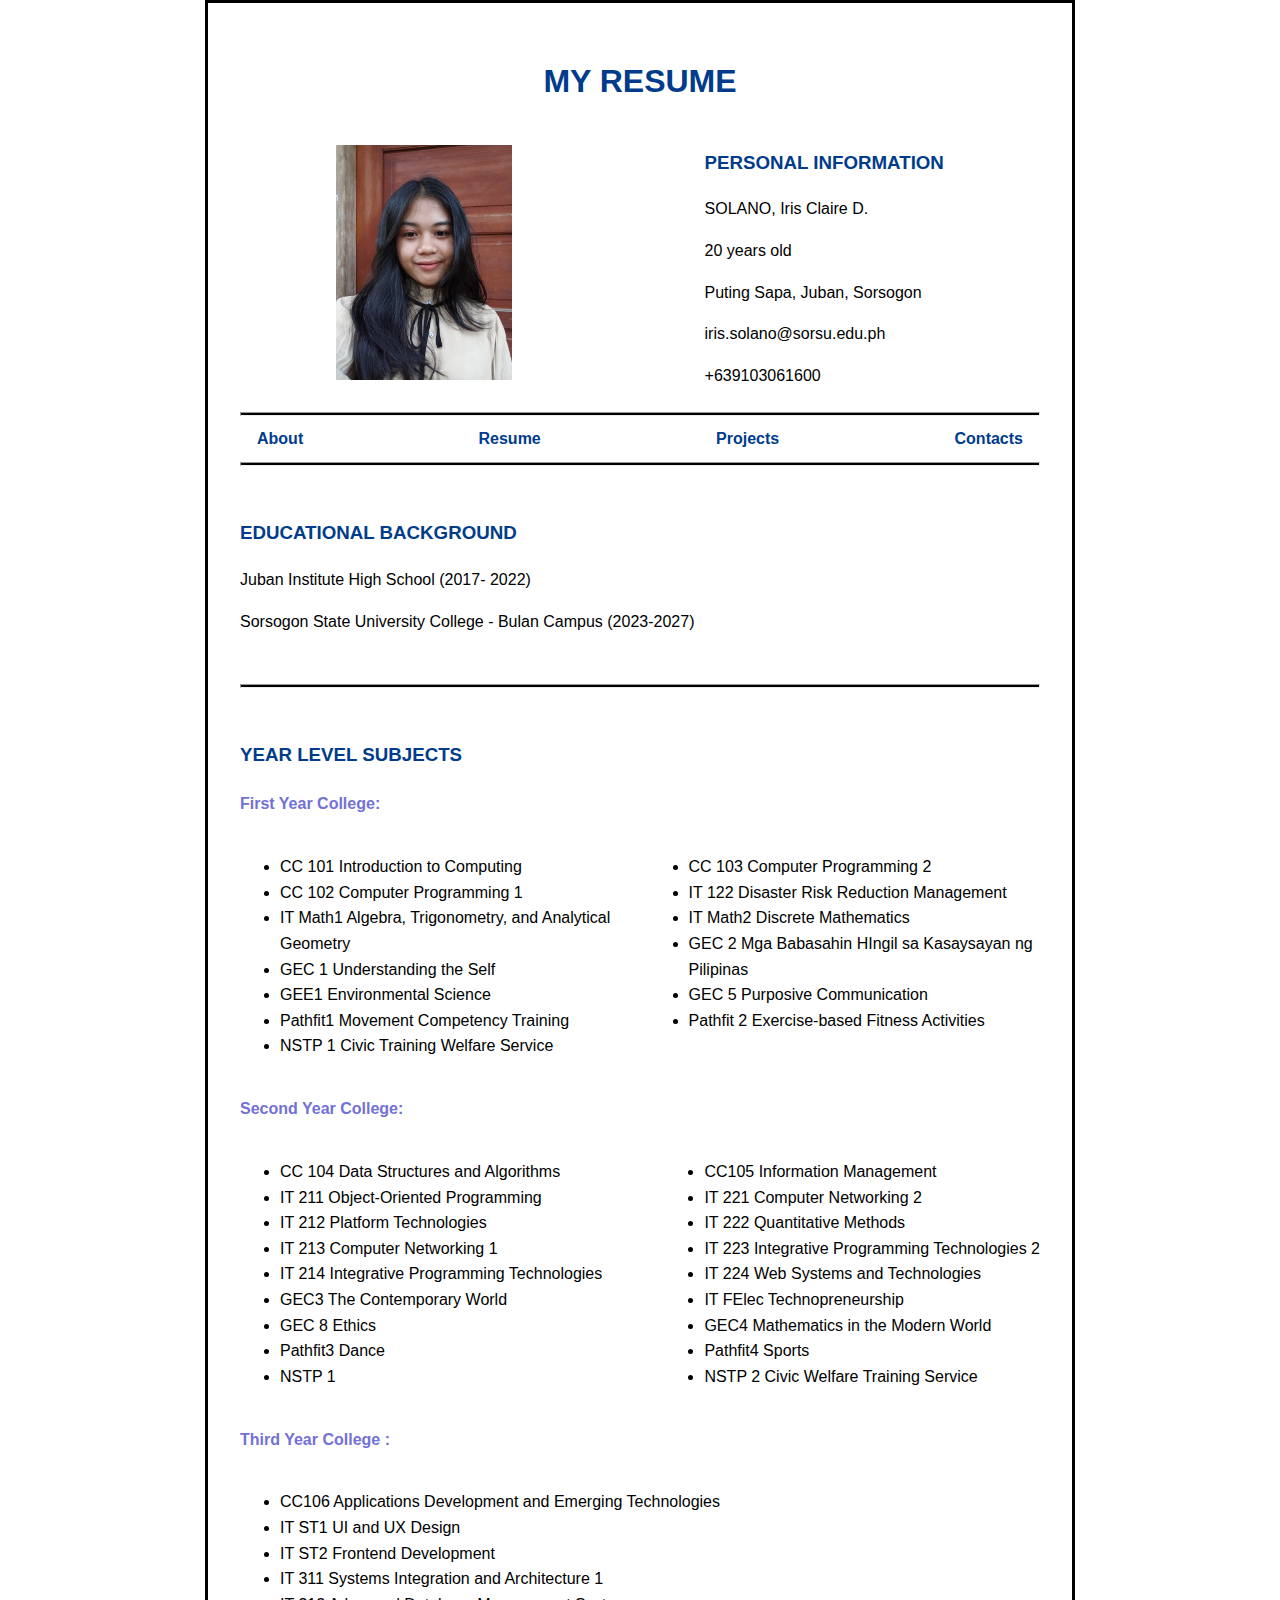
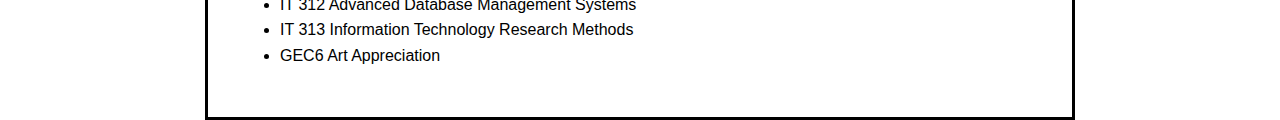
<file: index.html>
<!DOCTYPE html>
<html lang="en">
<head>
    <meta charset="UTF-8">
    <meta name="viewport" content="width=device-width, initial-scale=1.0">
    <title> MY RESUME </title>
    <link rel="stylesheet" type="text/css" href="styles.css">
</head>
<body class="about">
    <div id="header_container">
        <h1 id="header"> MY RESUME</h1>
    </div>
    <div id="info_div">
        <div> 
            <img src="resources/profile_pic.jpg" alt="profile picture" id="image"> <br>
        </div>
        <div>
            <h3 id="sub_title"> PERSONAL INFORMATION</h3>
            <p> SOLANO, Iris Claire D.</p>
            <p> 20 years old</p> 
            <p> Puting Sapa, Juban, Sorsogon </p> 
            <p>iris.solano@sorsu.edu.ph</p> 
            <p>+639103061600</p>
        </div>
    </div>

 
    <hr>
    <div class="n" >
        <nav class="nav">
            <div class="nav__item"><a href="about.html" class="nav__link">About </a></div>
            <div class="nav__item"><a href="index.html" class="nav__link">Resume</a></div>
            <div class="nav__item"><a href="projects.html"  class="nav__link">Projects</a></div>
            <div class="nav__item"><a href="contact.html"  class="nav__link">Contacts</a></div>
        </nav>
    </div>
    <hr>
    <br>
    <div>
        <h3 id="sub_title">EDUCATIONAL BACKGROUND </h4> 
        <p> Juban Institute High School (2017- 2022)</p>
        <p> Sorsogon State University College - Bulan Campus (2023-2027)</p>
    </div> 
    <br>
    <hr>
    <br>

    
        <h3 id="sub_title"> YEAR LEVEL SUBJECTS</h3>
        
            <h4 id="sub_title1"> First Year College:</h4>
                <div id="course_div">
                    <div id="course">
                        <ul>
                            <li> CC 101 Introduction to Computing</li>
                            <li> CC 102 Computer Programming 1</li>
                            <li> IT Math1 Algebra, Trigonometry, and Analytical Geometry </li>
                            <li> GEC 1 Understanding the Self</li>
                            <li> GEE1 Environmental Science</li>
                            <li>Pathfit1 Movement Competency Training </li>
                            <li>NSTP 1 Civic Training Welfare Service</li>
                        </ul>
                    </div>
                    <div id="course">
                        <ul>
                            <li> CC 103 Computer Programming 2</li>
                            <li> IT 122 Disaster Risk Reduction Management</li>
                            <li>IT Math2 Discrete Mathematics</li>
                            <li> GEC 2 Mga Babasahin HIngil sa Kasaysayan ng Pilipinas</li>
                            <li> GEC 5 Purposive Communication</li>
                            <li>Pathfit 2 Exercise-based Fitness Activities</li>
                      
                        </ul>
                    </div>
                </div>
       
        <h4 id="sub_title1"> Second Year College:</h4>
                <div id="course_div">
                    <div id="course">
                        <ul>
                            <li> CC 104 Data Structures and Algorithms</li>
                            <li> IT 211 Object-Oriented Programming</li>
                            <li> IT 212 Platform Technologies</li>
                            <li>IT 213 Computer Networking 1</li>
                            <li> IT 214 Integrative Programming Technologies</li>
                            <li> GEC3 The Contemporary World</li>
                            <li> GEC 8 Ethics</li>
                            <li> Pathfit3 Dance</li>
                            <li> NSTP 1</li>
                        </ul>
                    </div>
                    <div id="course">
                        <ul>
                            <li>CC105 Information Management</li>
                            <li> IT 221 Computer Networking 2</li>
                            <li> IT 222 Quantitative Methods</li>
                            <li> IT 223 Integrative Programming Technologies 2</li>
                            <li> IT 224 Web Systems and Technologies</li>
                            <li> IT FElec Technopreneurship </li>
                            <li> GEC4 Mathematics in the Modern World</li>
                            <li> Pathfit4 Sports</li>
                            <li> NSTP 2 Civic Welfare Training Service</li>
                        </ul>
                    </div>
            </div>
    
        <div>
            <h4 id="sub_title1">Third Year College :</h4>
            <div id="course_div">
                <div>
                    <ul>
                        <li> CC106 Applications Development and Emerging Technologies</li>
                        <li> IT ST1 UI and UX Design</li>
                        <li> IT ST2 Frontend Development</li>
                        <li>IT 311 Systems Integration and Architecture 1</li>
                        <li> IT 312 Advanced Database Management Systems</li>
                        <li>IT 313 Information Technology Research Methods</li>
                        <li>GEC6 Art Appreciation</li>
                    </ul>
                </div>
            </div>
        </div>
    </div>   
</body>
</html>
</file>
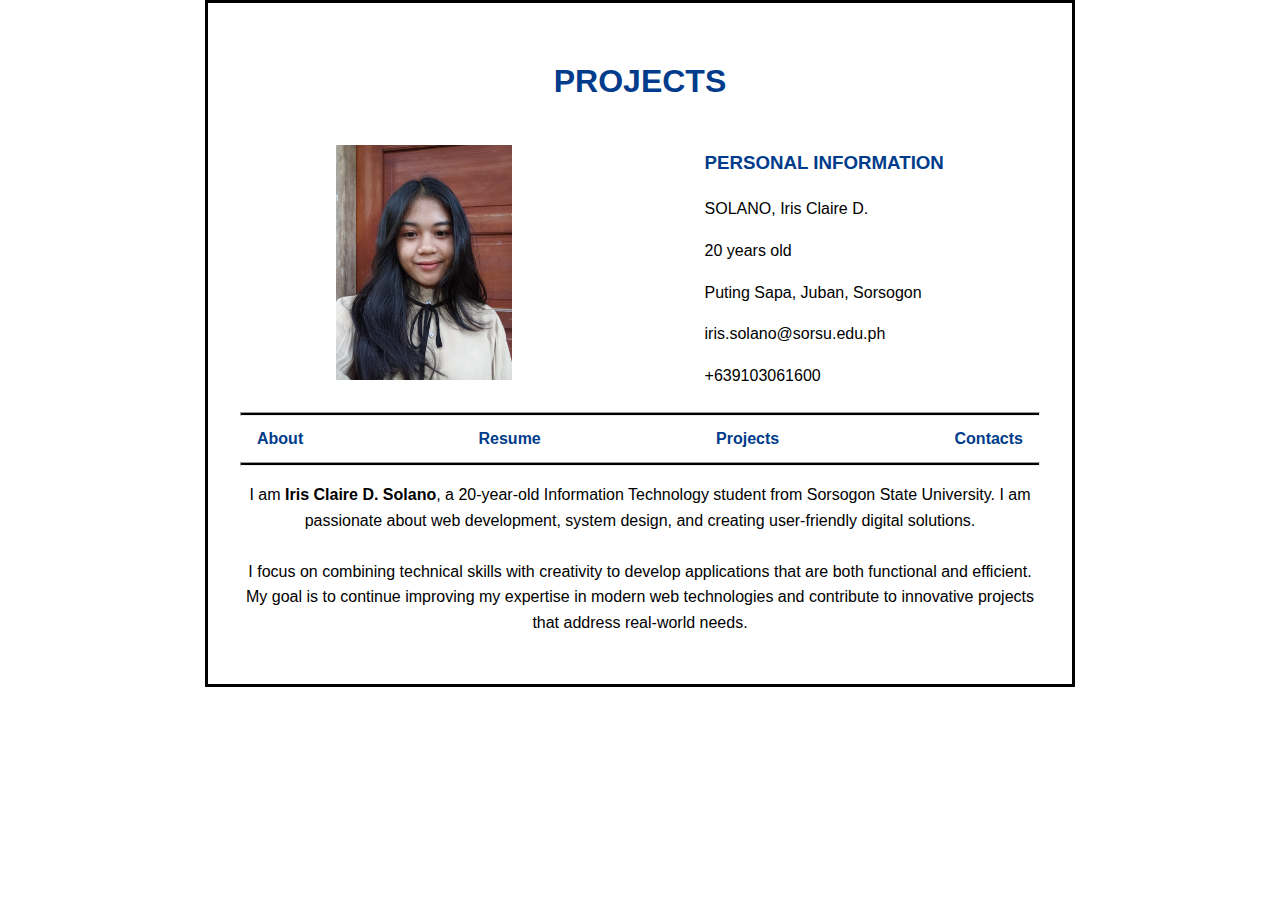
<file: about.html>
<!DOCTYPE html>
<html lang="en">
<head>
    <meta charset="UTF-8">
    <meta name="viewport" content="width=device-width, initial-scale=1.0">
    <title>Projects</title>
    <link rel="stylesheet" href="styles.css">
</head>
<body>
    <div id="header_container">
        <h1 id="header"> PROJECTS </h1>
    </div>
    
    <div id="info_div">
        <div> 
            <img src="resources/profile_pic.jpg" alt="profile picture" id="image"> <br>
        </div>
        <div>
            <h3 id="sub_title"> PERSONAL INFORMATION</h3>
            <p> SOLANO, Iris Claire D.</p>
            <p> 20 years old</p> 
            <p> Puting Sapa, Juban, Sorsogon </p> 
            <p>iris.solano@sorsu.edu.ph</p> 
            <p>+639103061600</p>
        </div>
    </div>

    <hr>
    <div class="n" >
        <nav class="nav">
            <div class="nav__item"><a href="about.html" class="nav__link">About </a></div>
            <div class="nav__item"><a href="index.html" class="nav__link">Resume</a></div>
            <div class="nav__item"><a href="projects.html"  class="nav__link">Projects</a></div>
            <div class="nav__item"><a href="contact.html"  class="nav__link">Contacts</a></div>
        </nav>
    </div>
    <hr>


     <div id="about_content">
        <p style="text-align: center;"> I am <b>Iris Claire D. Solano</b>, a  20-year-old Information Technology student from Sorsogon State University. I am passionate about web development, system design, and creating user-friendly digital solutions.<br><br>

        I focus on combining technical skills with creativity to develop applications that are both functional and efficient. My goal is to continue improving my expertise in modern web technologies and contribute to innovative projects that address real-world needs.</p>

    </div>
</body>
</html>
</file>
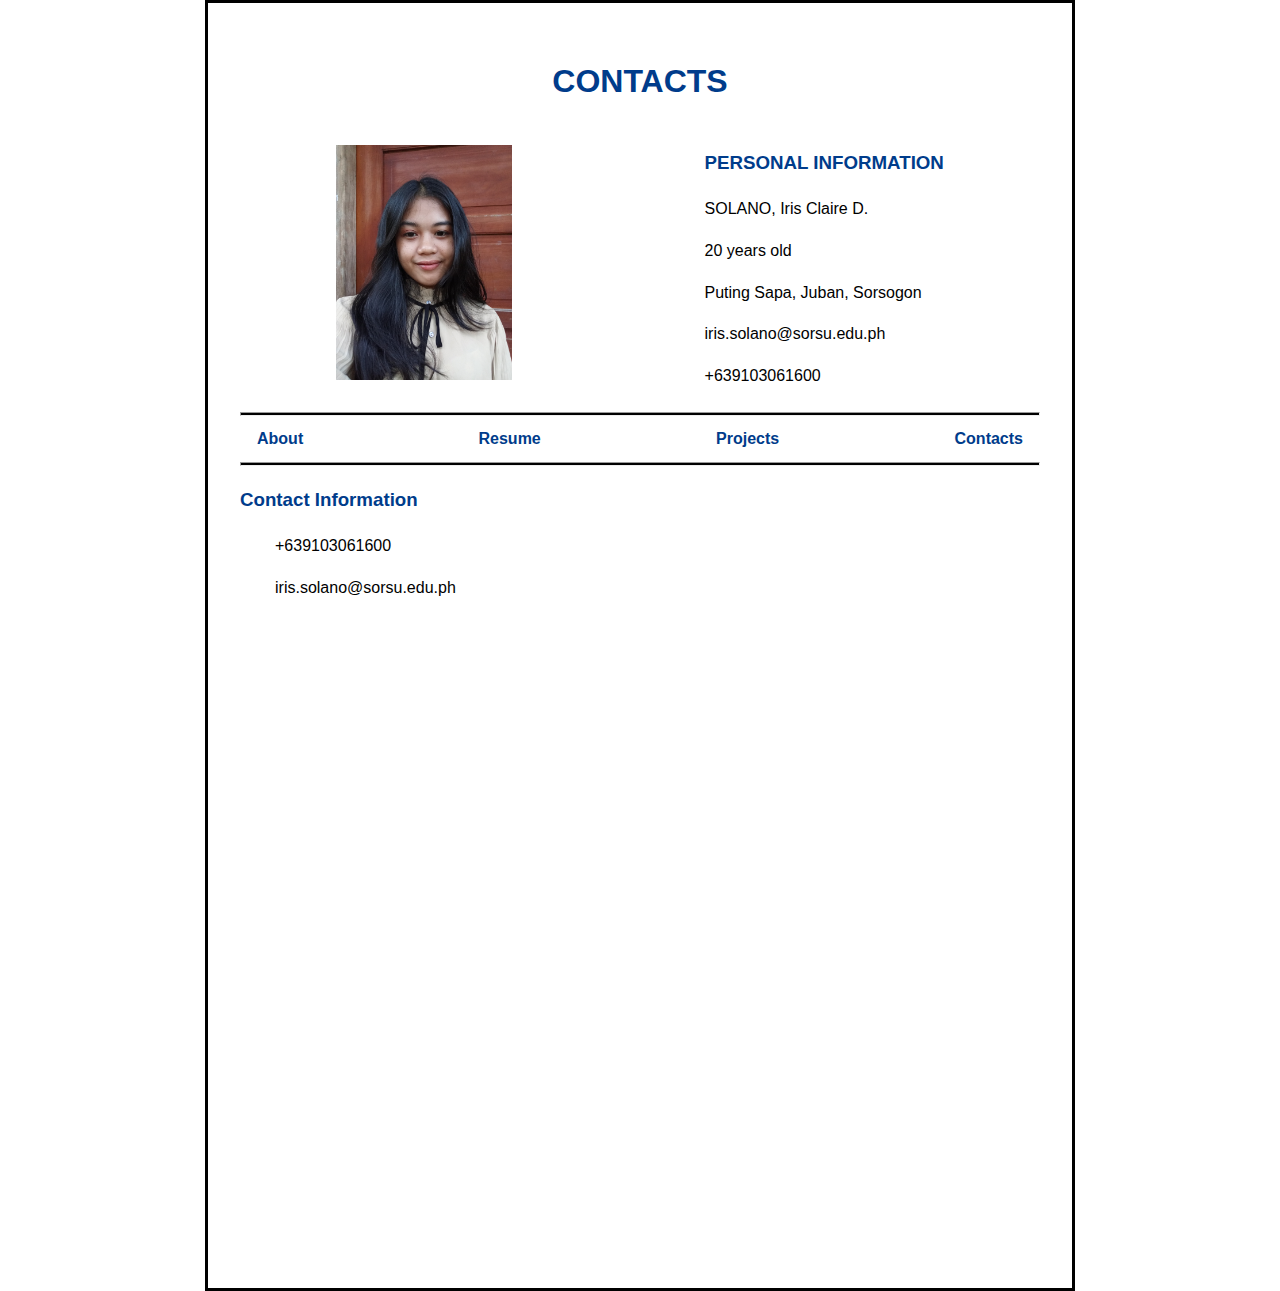
<file: contact.html>
<!DOCTYPE html>
<html lang="en">
<head>
    <meta charset="UTF-8">
    <meta name="viewport" content="width=device-width, initial-scale=1.0">
    <title>Projects</title>
    <link rel="stylesheet" href="styles.css">
</head>
<body>
    <div id="header_container">
        <h1 id="header"> CONTACTS </h1>
    </div>
    <div id="info_div">
        <div> 
            <img src="resources/profile_pic.jpg" alt="profile picture" id="image"> <br>
        </div>
        <div>
            <h3 id="sub_title"> PERSONAL INFORMATION</h3>
            <p> SOLANO, Iris Claire D.</p>
            <p> 20 years old</p> 
            <p> Puting Sapa, Juban, Sorsogon </p> 
            <p>iris.solano@sorsu.edu.ph</p> 
            <p>+639103061600</p>
        </div>
    </div>

    <hr>
    <div class="n" >
        <nav class="nav">
            <div class="nav__item"><a href="about.html" class="nav__link">About </a></div>
            <div class="nav__item"><a href="index.html" class="nav__link">Resume</a></div>
            <div class="nav__item"><a href="projects.html"  class="nav__link">Projects</a></div>
            <div class="nav__item"><a href="contact.html"  class="nav__link">Contacts</a></div>
        </nav>
    </div>
    <hr>
    <h3 id="sub_title"> Contact Information</h3>
    <p style="text-indent: 35px;">+639103061600</p>
    <p style="text-indent: 35px;">iris.solano@sorsu.edu.ph</p> 
    <br><br><br><br><br><br><br><br><br><br><br><br><br><br><br><br><br><br><br><br><br><br><br><br><br>
</body>
</html>
</file>
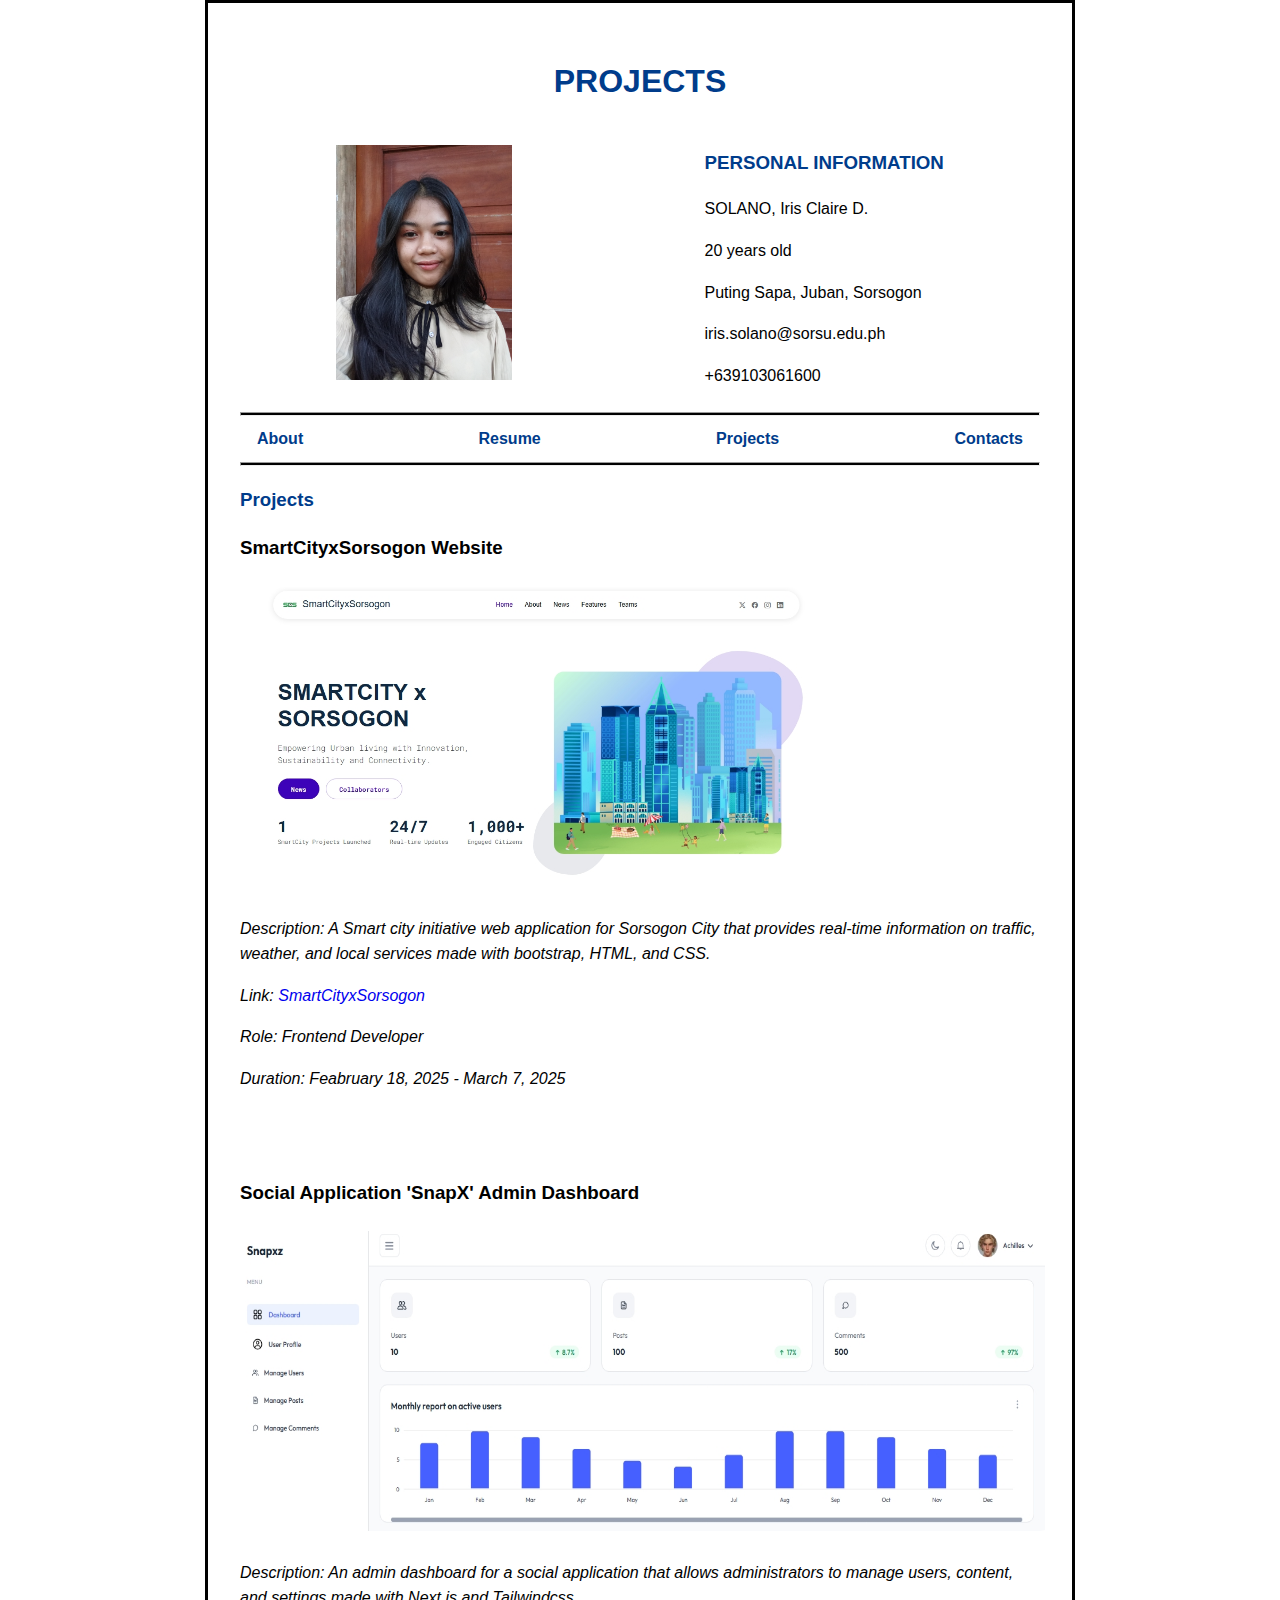
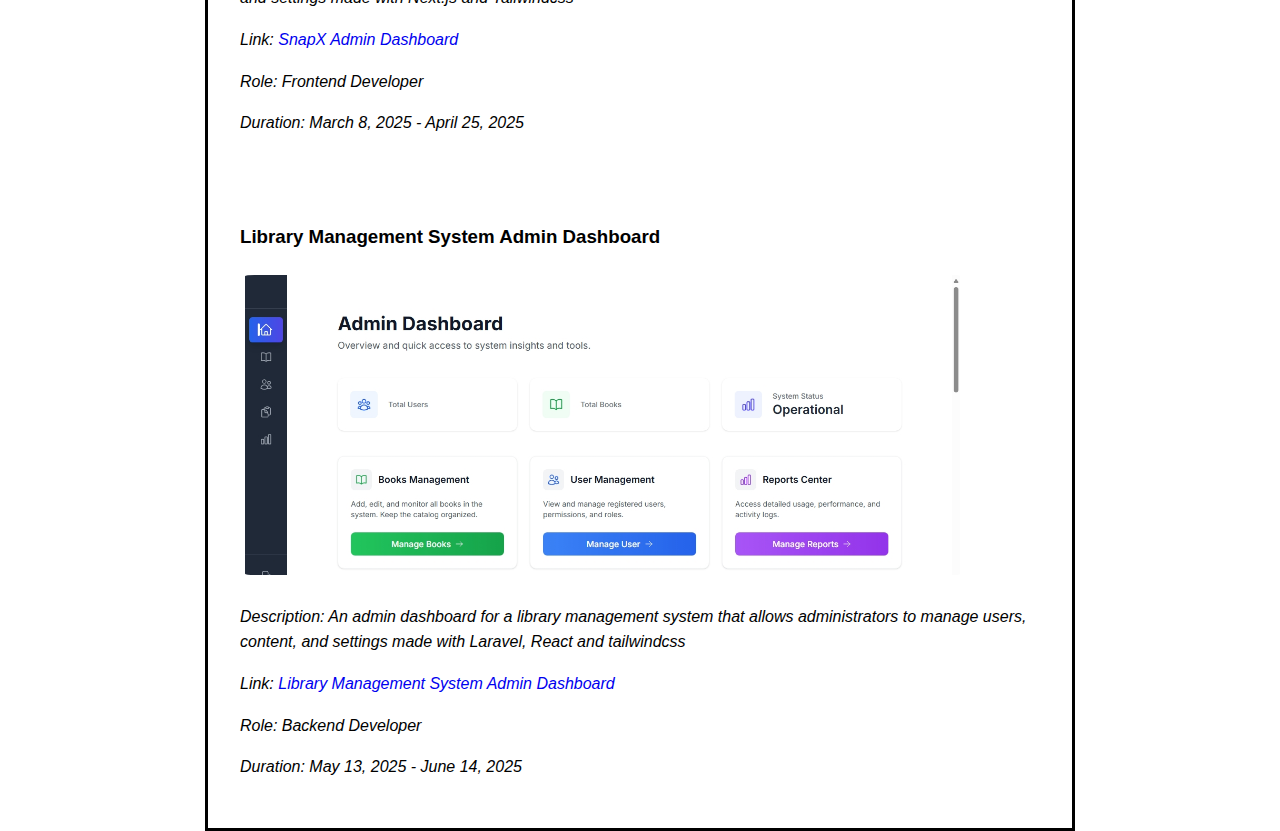
<file: projects.html>
<!DOCTYPE html>
<html lang="en">
<head>
    <meta charset="UTF-8">
    <meta name="viewport" content="width=device-width, initial-scale=1.0">
    <title>Projects</title>
    <link rel="stylesheet" href="styles.css">
</head>
<body>
    <div id="header_container">
        <h1 id="header"> PROJECTS </h1>
    </div>
    
    <div id="info_div">
        <div> 
            <img src="resources/profile_pic.jpg" alt="profile picture" id="image"> <br>
        </div>
        <div>
            <h3 id="sub_title"> PERSONAL INFORMATION</h3>
            <p> SOLANO, Iris Claire D.</p>
            <p> 20 years old</p> 
            <p> Puting Sapa, Juban, Sorsogon </p> 
            <p>iris.solano@sorsu.edu.ph</p> 
            <p>+639103061600</p>
        </div>
    </div>

    <hr>
    <div class="n" >
        <nav class="nav">
            <div class="nav__item"><a href="about.html" class="nav__link">About </a></div>
            <div class="nav__item"><a href="index.html" class="nav__link">Resume</a></div>
            <div class="nav__item"><a href="projects.html"  class="nav__link">Projects</a></div>
            <div class="nav__item"><a href="contact.html"  class="nav__link">Contacts</a></div>
        </nav>
    </div>
    <hr>

    <div>
    <h3 id="sub_title"> Projects</h3>
    
        <h3>SmartCityxSorsogon Website</h3>
        <img src="resources/project_1.jpeg" alt="smartcity project" id="project_image"> <br>
        <p><i>Description: A Smart city  initiative web application for Sorsogon City that provides real-time information on traffic, weather, and local services made with bootstrap, HTML, and CSS.</i></p>
        <p><i>Link: <a href="https://it-224-midtermproject.vercel.app/index.html#features" style="text-decoration: none;">SmartCityxSorsogon</a></i></p>
        <p><i>Role: Frontend Developer</i></p>
        <p><i>Duration: Feabruary 18, 2025 - March 7, 2025</i></p>
        <br>
        <br>
        <h3> Social Application 'SnapX' Admin Dashboard</h3>
        <img src="resources/project_2.jpeg" alt="snapx project" id="project_image"> 
        <br>
        <p><i>Description: An admin dashboard for a social application that allows administrators to manage users, content, and settings made with Next.js and Tailwindcss</i></p>
        <p><i>Link: <a href="https://it-224-finalproject-git-main-iristhefllowers-projects.vercel.app/" style="text-decoration: none;">SnapX Admin Dashboard</a></i></p>
        <p><i>Role: Frontend Developer</i></p>
        <p><i>Duration: March 8, 2025 - April 25, 2025</i></p>
        <br>
        <br>
        <h3> Library Management System Admin Dashboard</h3>
        <img src="resources/project_3.jpeg" alt="library management system project" id="project_image">
        <p><i>Description: An admin dashboard for a library management system that allows administrators to manage users, content, and settings made with Laravel, React and tailwindcss</i></p>
        <p><i>Link: <a href="https://it-223-frontend-git-main-iristhefllowers-projects.vercel.app/" style="text-decoration: none;">Library Management System Admin Dashboard</a></i></p>
        <p><i>Role: Backend Developer</i></p> 
        <p><i>Duration: May 13, 2025 - June 14, 2025</i></p> 

        
    </div>
    
</body>
</html>
</file>
<file: styles.css>
html{
    scroll-behavior: smooth;
}
body{
    border:  3px solid rgb(0, 0, 0);
    background-color: rgb(255, 255, 255);
    font-family: Arial, Helvetica, sans-serif;
    line-height: 1.6;
    margin: auto;
    padding: 2rem;
    max-width: 800px;   
}
#container{
    border:  3px solid #222222; 
    padding: 20px;
} 

#header{
    text-align: center;
    color: rgb(0, 60, 139);
    
}

#image{
    height: 235px;
    margin-right: 0rem;
}

#sub_title{
    color: rgb(0, 60, 139);
}

#sub_title1{
    color: rgb(115, 113, 214);
}
#course_div{
    display: flex;
    /* flex-wrap: wrap; */
    padding: 0;
    justify-content: space-between;
    gap: 20px;
}

#couse{
    gap: 10px;
}

hr{
    background-color: rgb(0, 0, 0);
    height: 2px;
    border-width: 1px;
}

#info_div{
    display: flex;
    align-items: center;
    justify-content: space-around;
}


.n{
    background-color: white;
    margin: 0;
    padding: 0;
}

.nav {
    display: flex;
    padding: 0;
    justify-content: space-between;
    gap: 2px;
    margin: 5px;
    height: 25%;
    position: sticky;
    top: 0;             
    z-index: 1000;
    background-color: white; 
}
.nav__item{
    margin:  2px;
   
}

.nav__link{
    border: 2px #222222;
    text-decoration: none;
    padding: 10px;
    color: rgb(0, 60, 139);
    font-weight: bold;
    transition: all 0.3s ease;

}
.nav__link:hover{
    box-shadow: 0 4px 8px rgba(0, 0, 0, 10);
    background-color: rgb(0, 60, 139);
    color: white;
    border-radius: 5px;
}
a:hover{
    transform: scale(1.1);
}

@media(max-width: 768px){
    #course_div{
        flex-direction: column;
    }
    #couse{
        width: 100%;
    }

}
#project_image{
    height: 300px;
    border-radius: 2%;
    padding: 5px;
    align-items: center;
    max-width:  800px;

}
</file>
